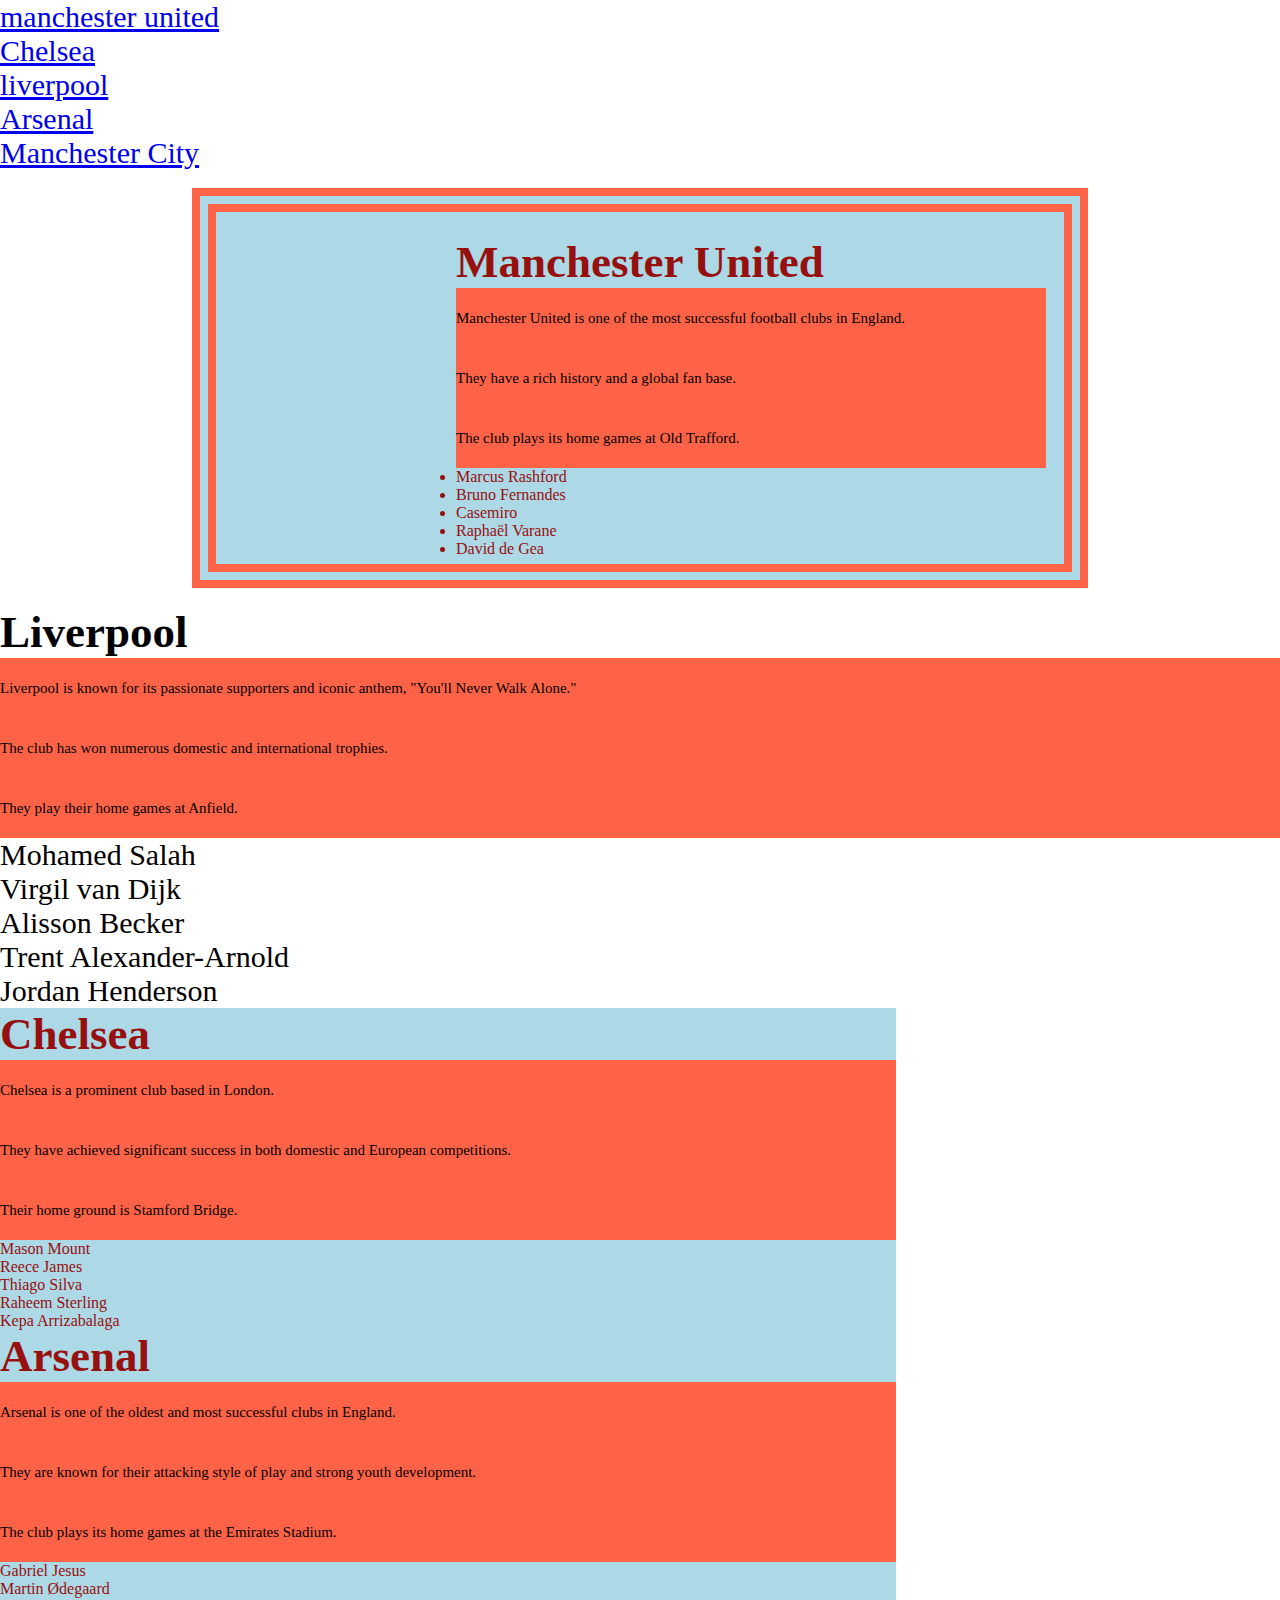
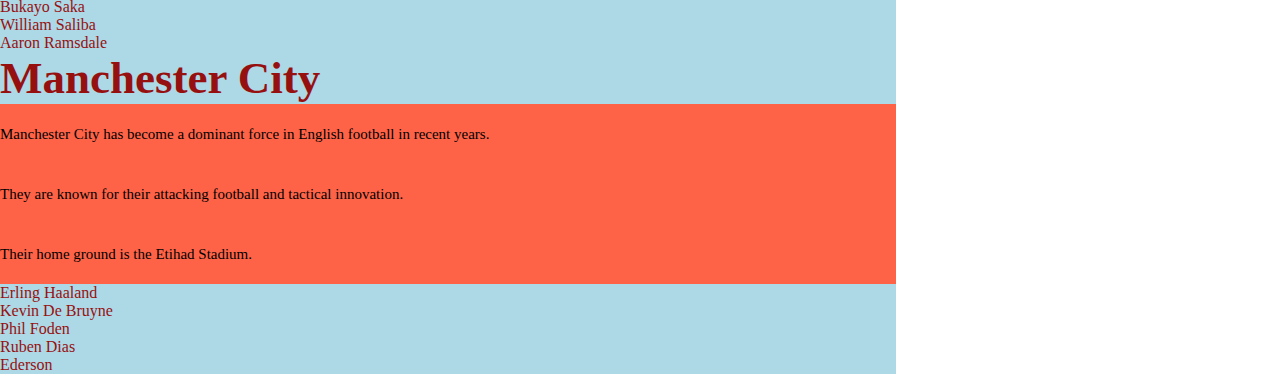
<file: index.html>
<!DOCTYPE html>
<html lang="en">
<head>
    <meta charset="UTF-8">
    <meta name="viewport" content="width=device-width, initial-scale=1.0">
    <title>Premier league</title>
    <link rel="apple-touch-icon" sizes="180x180" href="./apple-touch-icon.png">
<link rel="icon" type="image/png" sizes="32x32" href="./favicon-32x32.png">
<link rel="icon" type="image/png" sizes="16x16" href="./favicon-16x16.png">
<link rel="manifest" href="/site.webmanifest">

    <style>
    
    
    </style>
    <link rel="stylesheet" href="measure.css">
</head>
<body>
    <nav>
        <ul>
            <li><a href="#manu">manchester united</a></li>
            <li><a href="#chel">Chelsea</a></li>
            <li><a href="#liv">liverpool</a></li>
            <li><a href="#ars">Arsenal</a></li>
            <li><a href="#manc">Manchester City</a></li>
        </ul>
    </nav>
    <main>
        <section>
            <h2 id="manu">Manchester United</h2>
            <p>Manchester United is one of the most successful football clubs in England.</p>
            <p>They have a rich history and a global fan base.</p>
            <p>The club plays its home games at Old Trafford.</p>
            <ul>
                <li>Marcus Rashford</li>
                <li>Bruno Fernandes</li>
                <li>Casemiro</li>
                <li>Raphaël Varane</li>
                <li>David de Gea</li>
            </ul>
        </section>

        <div>
            <h2 id="liv">Liverpool</h2>
            <p>Liverpool is known for its passionate supporters and iconic anthem, "You'll Never Walk Alone."</p>
            <p>The club has won numerous domestic and international trophies.</p>
            <p>They play their home games at Anfield.</p>
            <ul>
                <li>Mohamed Salah</li>
                <li>Virgil van Dijk</li>
                <li>Alisson Becker</li>
                <li>Trent Alexander-Arnold</li>
                <li>Jordan Henderson</li>
            </ul>
        </div>

        <section>
            <header class="mine yours"> 
                <h2 id="chel">Chelsea</h2>
            </header>
           
            <p>Chelsea is a prominent club based in London.</p>
            <p>They have achieved significant success in both domestic and European competitions.</p>
            <p>Their home ground is Stamford Bridge.</p>
            <ul>
                <li>Mason Mount</li>
                <li>Reece James</li>
                <li>Thiago Silva</li>
                <li>Raheem Sterling</li>
                <li>Kepa Arrizabalaga</li>
                
            </ul>
        </section>

        <section>
            <h2 id="ars">Arsenal</h2>
            <p>Arsenal is one of the oldest and most successful clubs in England.</p>
            <p>They are known for their attacking style of play and strong youth development.</p>
            <p>The club plays its home games at the Emirates Stadium.</p>
            <ul>
                <li>Gabriel Jesus</li>
                <li class="mine">Martin Ødegaard</li>
                <li  class="mine">Bukayo Saka</li>
                <li class="mine">William Saliba</li>
                <li class="mine">Aaron Ramsdale</li>
            </ul>
        </section>

        <section>
            <h2 id="manc">Manchester City</h2>
            <p>Manchester City has become a dominant force in English football in recent years.</p>
            <p>They are known for their attacking football and tactical innovation.</p>
            <p>Their home ground is the Etihad Stadium.</p>
            <ul>
                <li>Erling Haaland</li>
                <li>Kevin De Bruyne</li>
                <li>Phil Foden</li>
                <li>Ruben Dias</li>
                <li>Ederson</li>
            </ul>
        </section>
    </main>
    
</body>
</html>
</file>
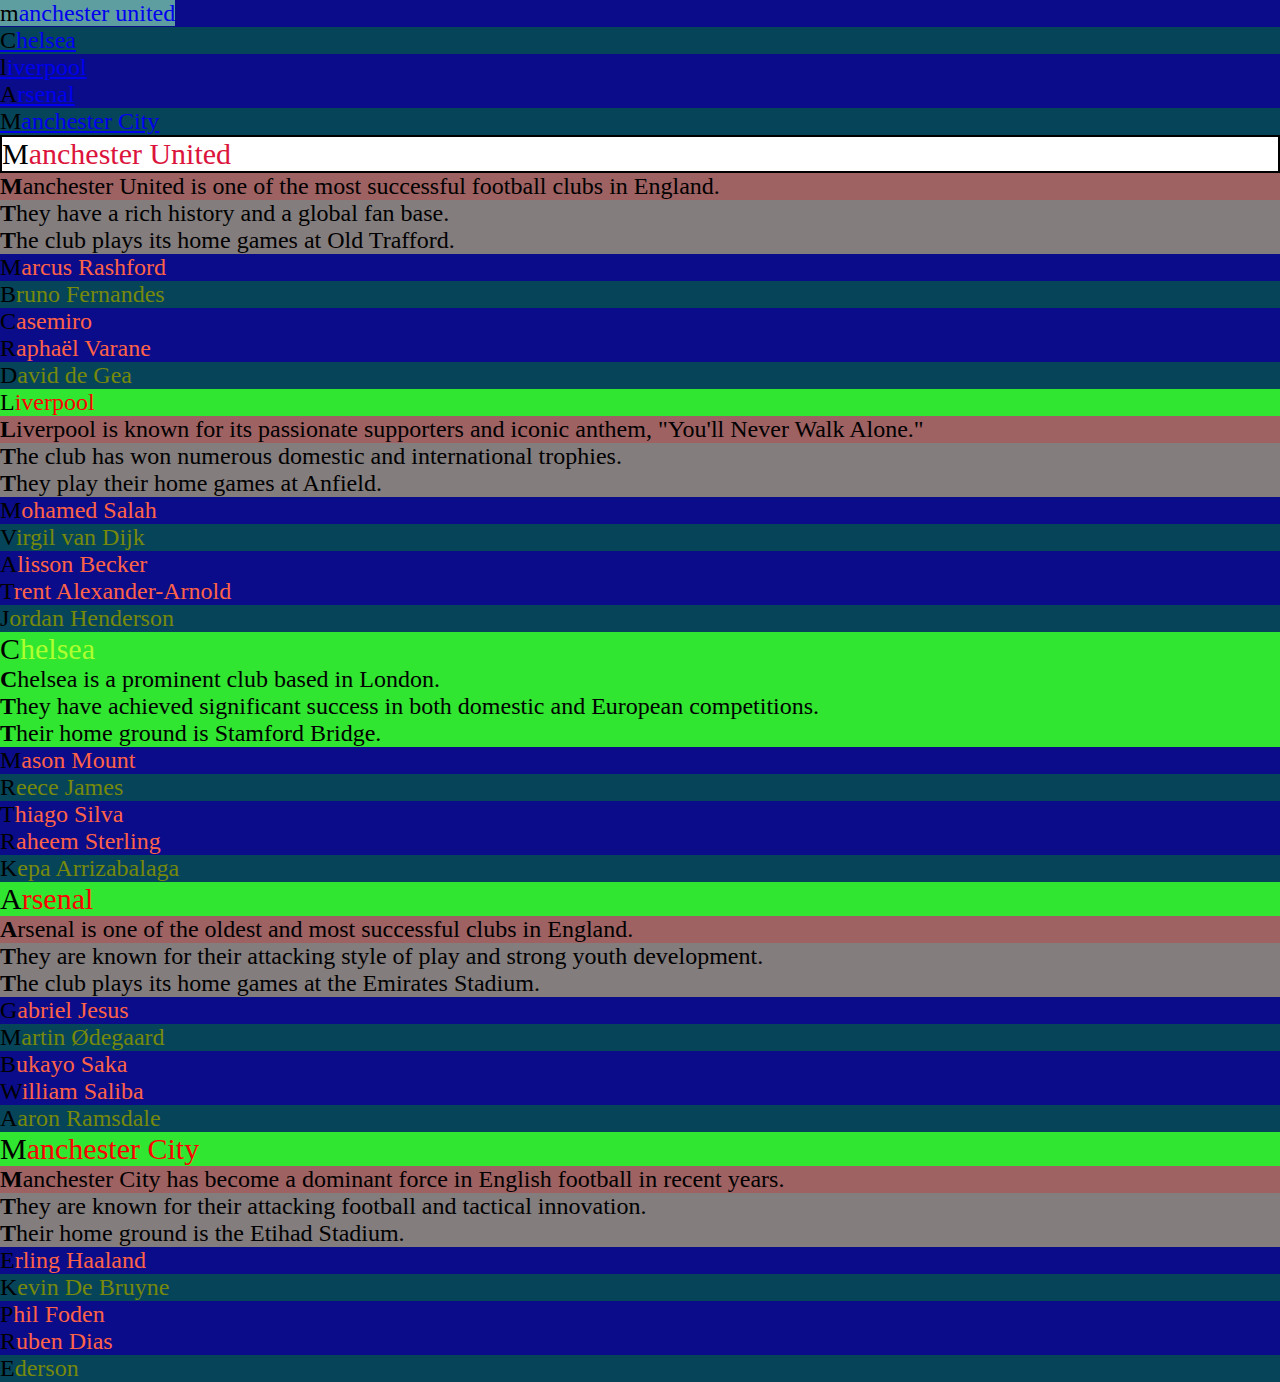
<file: indext.html>
<!DOCTYPE html>
<html lang="en">
<head>
    <meta charset="UTF-8">
    <meta name="viewport" content="width=device-width, initial-scale=1.0">
    <title>Premier league</title>
    <style>
    
    
    </style>
    <link rel="stylesheet" href="monday.css">
</head>
<body>
    <nav>
        <ul>
            <li><a href="#manu">manchester united</a></li>
            <li><a href="#chel">Chelsea</a></li>
            <li><a href="#liv">liverpool</a></li>
            <li><a href="#ars">Arsenal</a></li>
            <li><a href="#manc">Manchester City</a></li>
        </ul>
    </nav>
    <main>
        <section>
            <h2 id="manu">Manchester United</h2>
            <p>Manchester United is one of the most successful football clubs in England.</p>
            <p>They have a rich history and a global fan base.</p>
            <p>The club plays its home games at Old Trafford.</p>
            <ul>
                <li>Marcus Rashford</li>
                <li>Bruno Fernandes</li>
                <li>Casemiro</li>
                <li>Raphaël Varane</li>
                <li>David de Gea</li>
            </ul>
        </section>

        <div>
            <h2 id="liv">Liverpool</h2>
            <p>Liverpool is known for its passionate supporters and iconic anthem, "You'll Never Walk Alone."</p>
            <p>The club has won numerous domestic and international trophies.</p>
            <p>They play their home games at Anfield.</p>
            <ul>
                <li>Mohamed Salah</li>
                <li>Virgil van Dijk</li>
                <li>Alisson Becker</li>
                <li>Trent Alexander-Arnold</li>
                <li>Jordan Henderson</li>
            </ul>
        </div>

        <section>
            <header class="mine yours"> 
                <h2 id="chel">Chelsea</h2>
            </header>
           
            <p>Chelsea is a prominent club based in London.</p>
            <p>They have achieved significant success in both domestic and European competitions.</p>
            <p>Their home ground is Stamford Bridge.</p>
            <ul>
                <li>Mason Mount</li>
                <li>Reece James</li>
                <li>Thiago Silva</li>
                <li>Raheem Sterling</li>
                <li>Kepa Arrizabalaga</li>
                
            </ul>
        </section>

        <section>
            <h2 id="ars">Arsenal</h2>
            <p>Arsenal is one of the oldest and most successful clubs in England.</p>
            <p>They are known for their attacking style of play and strong youth development.</p>
            <p>The club plays its home games at the Emirates Stadium.</p>
            <ul>
                <li>Gabriel Jesus</li>
                <li class="mine">Martin Ødegaard</li>
                <li  class="mine">Bukayo Saka</li>
                <li class="mine">William Saliba</li>
                <li class="mine">Aaron Ramsdale</li>
            </ul>
        </section>

        <section>
            <h2 id="manc">Manchester City</h2>
            <p>Manchester City has become a dominant force in English football in recent years.</p>
            <p>They are known for their attacking football and tactical innovation.</p>
            <p>Their home ground is the Etihad Stadium.</p>
            <ul>
                <li>Erling Haaland</li>
                <li>Kevin De Bruyne</li>
                <li>Phil Foden</li>
                <li>Ruben Dias</li>
                <li>Ederson</li>
            </ul>
        </section>
    </main>
    
</body>
</html>
</file>
<file: measure.css>
*{
    margin: 0;
    padding: 0;
    box-sizing: border-box;
}


html{
    font-size: 30px;

}

section{
    font-size: 150px;
    font-size: initial;
    color: rgb(151, 16, 16);
    background-color: lightblue;
    width: 70%;
}
h2{
    font-size: inherit;
    font-size: 1.5rem;
}

p{
    color: initial;
    font-size: .5rem;
    background-color: tomato;
    line-height: 4;

}

section:first-of-type{
    min-height: 300px;
    padding: 10px, 20px, .5rem, .4rem;
    padding-inline: .6rem;
    padding-block: .2rem;
    padding-block-start: .8rem;
    padding-inline-start: 8rem;
    padding-block: .2rem, .3rem;
    margin: .6rem;
    margin-inline: auto;
    border: .8rem  double tomato;
}
</file>
<file: monday.css>
*{
    margin: 0;
    padding: 0;
    box-sizing: border-box;
    font-weight: 400;
    list-style-type: none;
    font-size: 24px;
}
section > header > h2{
    color: greenyellow;
}



section h2{
    font-size: 30px;
    font-weight: 700;
    font-weight: 400;
    color: blue;
}


section > h2{
    color:red;
}

h2{
    color: red
}


h2 ~ p{
    background-color: rgb(131, 125, 125)
}
h2 + p{
    background-color: rgb(158, 98, 98)

}

p::first-letter{
    text-transform: uppercase;
    font-weight: bold;
}
::first-letter{
    color: black;

}

ul::selection{
    color: green;
    background-color: blue;
}
h2:hover::before{
    content: "club name ";
    color: blue;
}

header.mine{
    border-block-end: 5px solid blue;
}
.mine li{
    background-color: rgb(230, 48, 182);
}
.yours.mine{
border-block: rgb(48, 230, 48);}

section ~*{
    background-color: rgb(48, 230, 48);
    border-block: rgb(48, 230, 48);
}
a:hover{
    text-decoration: none;
    background-color: cadetblue;
}
a:visited{
    color: gray;
    text-decoration-line: none;
}
li:first-of-type,li{
    color: tomato;
    background-color: rgb(10, 12, 137);
}
li:nth-last-of-type(3n+1){
    color: rgb(118, 137, 10);
    background-color: rgb(6, 68, 90);
}
#manu{
    border: solid 2px black;
    color: crimson;
}
</file>
